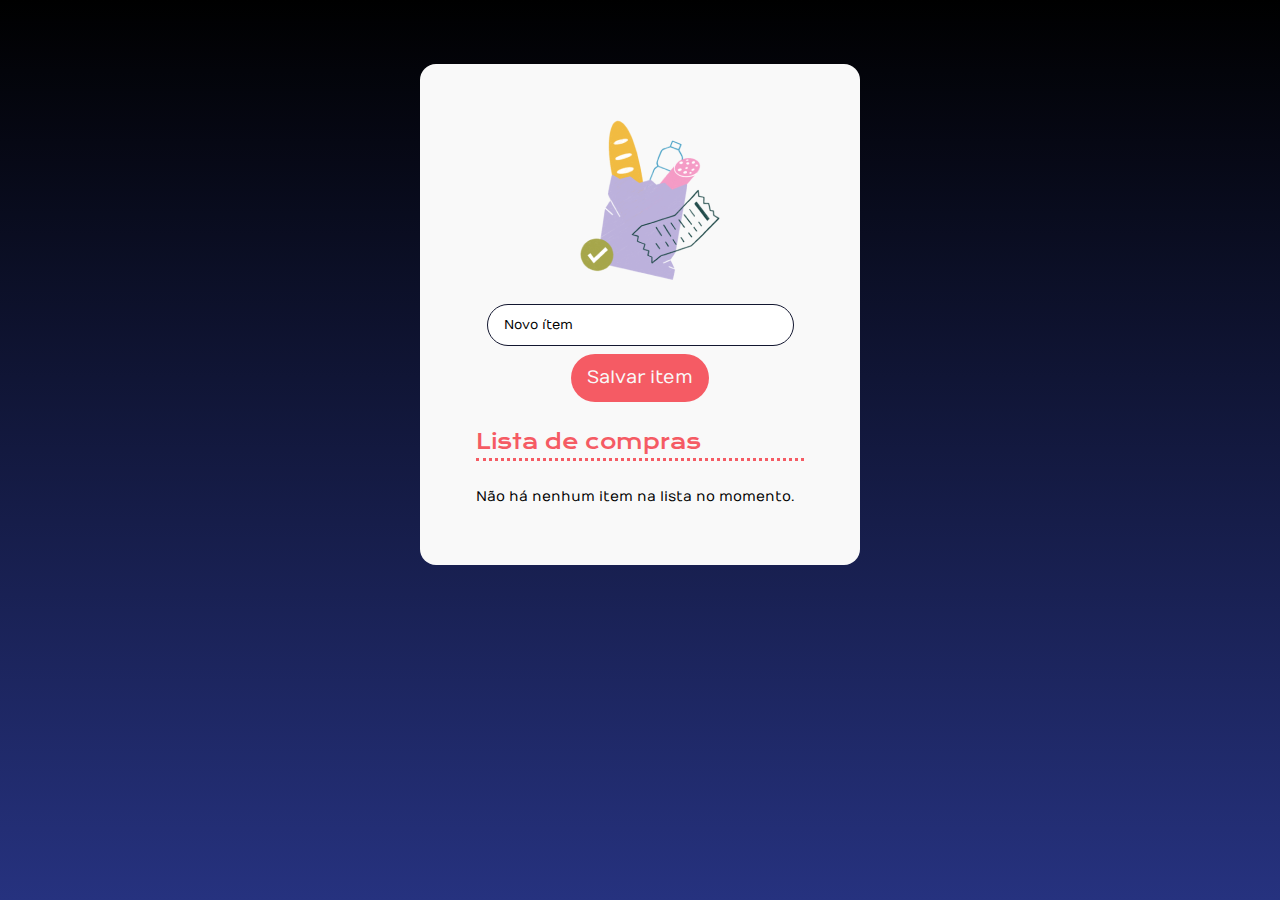
<file: ALURA/01 - construindo páginas dinâmicas/index.html>
<!DOCTYPE html>
<html lang="pt-br">
  <head>
    <meta charset="UTF-8" />
    <meta name="viewport" content="width=device-width, initial-scale=1.0" />
    <title>Lista de Compras</title>
    <link rel="preconnect" href="https://fonts.googleapis.com" />
    <link rel="preconnect" href="https://fonts.gstatic.com" crossorigin />
    <link
      href="https://fonts.googleapis.com/css2?family=Krona+One&family=Montserrat&family=Numans&display=swap"
      rel="stylesheet"
    />
    <link rel="stylesheet" href="./styles.css" />
  </head>

  <body>
    <main>
      <img src="./img/bag.png" alt="sacola de compras" />
      <form>
        <input
          class="input-item"
          id="input-item"
          type="text"
          placeholder="Digite o item que deseja adicionar"
          value="Novo ítem"
        />
        <button class="button-item" id="adicionar-item" type="button">Salvar item</button>
      </form>

      <div class="container-lista">
        <h2>Lista de compras</h2>
        <hr />

        <ul id="lista-de-compras">
          <!-- <li>
            <div class="lista-item-container">
              <input type="checkbox" id="checkbox-1" />
              <p class="titulo-item">Ração de gato</p>
            </div>
            <p class="texto-data">Segunda-feira (31/10/2022) às 08:30</p>
          </li> -->
        </ul>
        <p class="mensagem-lista-vazia">Não há nenhum item na lista no momento.</p>
      </div>
    </main>
    <script src="index.js" type="module"></script>
  </body>
</html>
</file>
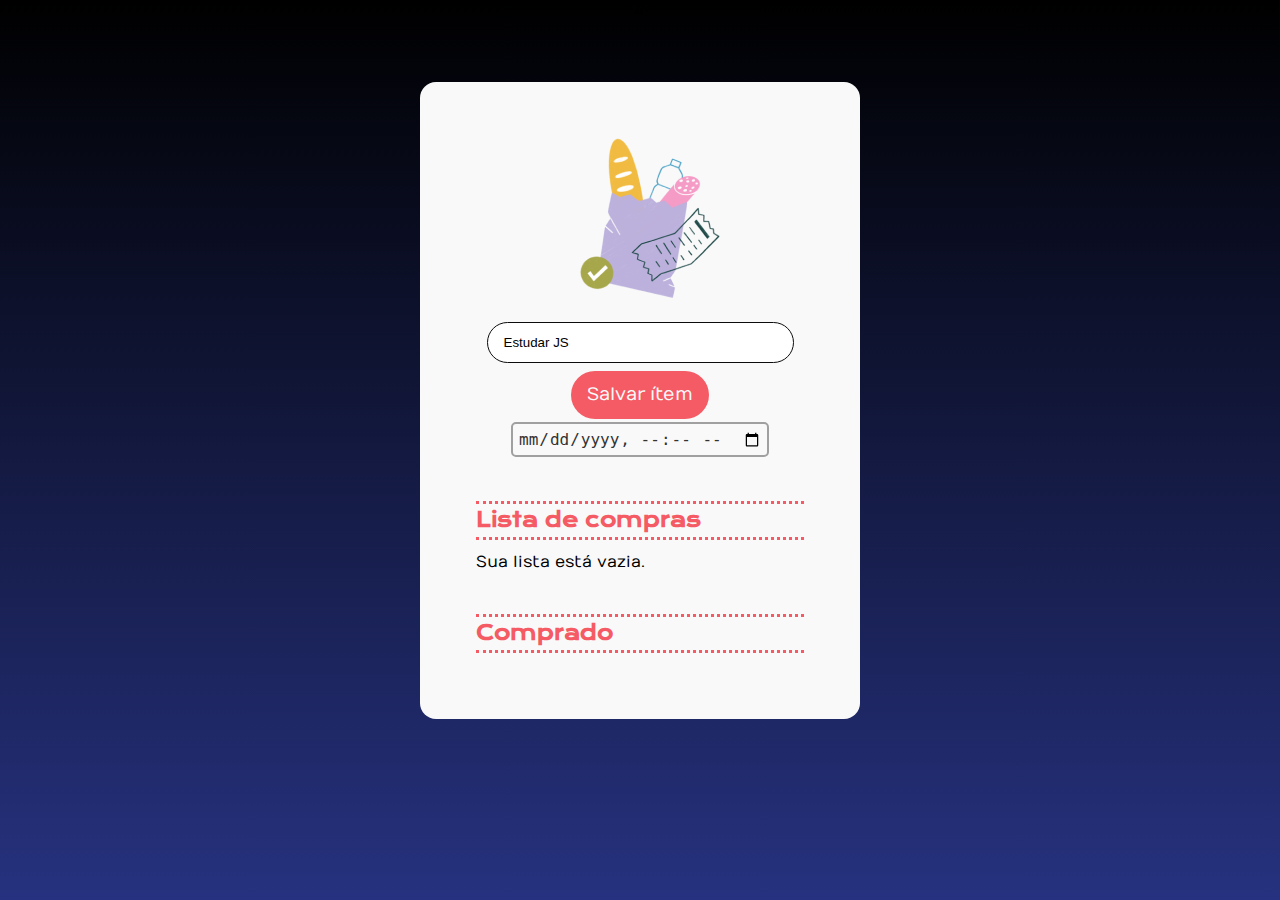
<file: ALURA/01 - construindo páginas dinâmicas/_old/index.html>
<!DOCTYPE html>
<html lang="pt-br">

<head>
    <meta charset="UTF-8">
    <meta name="viewport" content="width=device-width, initial-scale=1.0">
    <title>Lista de Compras</title>
    <link rel="preconnect" href="https://fonts.googleapis.com">
    <link rel="preconnect" href="https://fonts.gstatic.com" crossorigin>
    <link href="https://fonts.googleapis.com/css2?family=Krona+One&family=Montserrat&family=Numans&display=swap"
        rel="stylesheet">
    //<link rel="stylesheet" href="./styles.css" />
</head>

<body>
    <main>
        <img src="./img/bag.png" alt="Sacola de compras">
        <form action="">
            <input class="input-item" id="input-item" type="text" placeholder=" Digite o íntem desejado" value="Estudar JS"> 
            <button class="adicionar-botao" id="adicionar-item">Salvar ítem</button>
            <input class="input-date" type="datetime-local">
        </form>
        <div class="container-lista">
            <hr class="linha-de-cima">
        <h2>Lista de compras</h2>
        <hr class="linha-de-baixo">
        

        <ul id="lista-de-comprar">

            <p id="mensagem-lista-vazia" style="display: block;">Sua lista está vazia.</p>
            
        </ul>
    
        <hr class="linha-de-cima">
        <h2>Comprado</h2>
        <hr class="linha-de-baixo">

        <ul id="lista-comprados">

        </ul>
    </div>
    </main>

    <script src="script.js" type="module"></script>

</body>

</html>
</file>
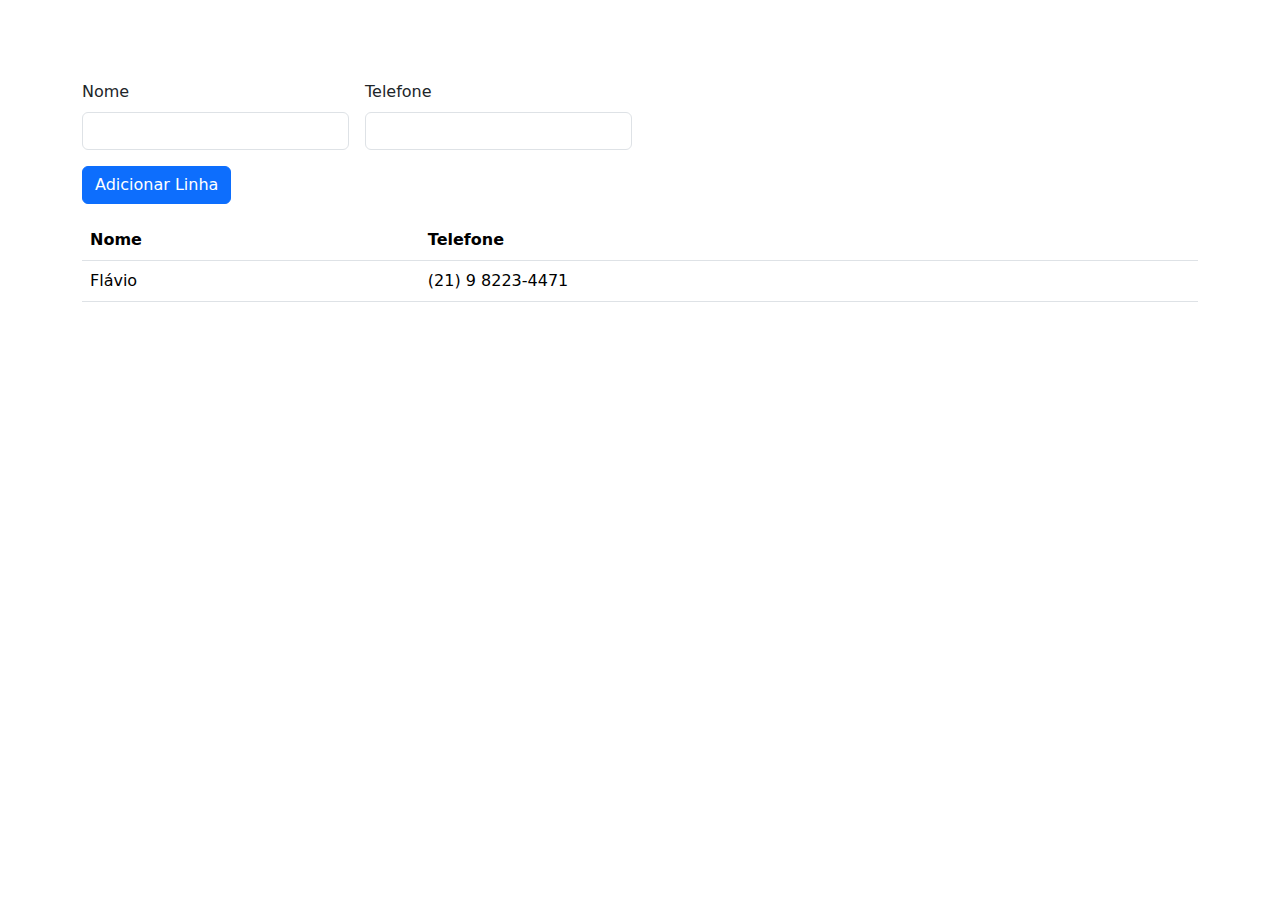
<file: ALURA/analizando/00 - Praticando/index.html>
<!DOCTYPE html>
<html lang="pt-br">

<head>
    <meta charset="UTF-8">
    <meta name="viewport" content="width=device-width, initial-scale=1.0">
    <title>Adicionar Elementos à Tabela</title>

    <link href="https://cdn.jsdelivr.net/npm/bootstrap@5.3.3/dist/css/bootstrap.min.css" rel="stylesheet"
        integrity="sha384-QWTKZyjpPEjISv5WaRU9OFeRpok6YctnYmDr5pNlyT2bRjXh0JMhjY6hW+ALEwIH" crossorigin="anonymous">
    <!-- Fim Bootstrap -->
    <link rel="stylesheet" href="style.css">
</head>

<body>
    <main class="container">

        <form class="row g-3">
            <div class="col-md-3">
                <label for="inputEmail4" class="form-label">Nome</label>
                <input type="email" class="form-control" id="nome-pessoa">
            </div>

            <div class="col-md-3">
                <label for="inputEmail4" class="form-label">Telefone</label>
                <input type="email" class="form-control" id="telefone-pessoa">
            </div>
        </form>

        <button class="btn btn-primary" onclick="adicionarLinha()">Adicionar Linha</button>

        <table id="tabelaLista" class="table">
            <thead>
                <tr>
                    <th>Nome</th>
                    <th>Telefone</th>
                </tr>
            </thead>
            <tbody>
                <tr>
                    <td>Flávio</td>
                    <td>(21) 9 8223-4471</td>
                </tr>
            </tbody>
        </table>
    </main>

    <script src="app.js"></script>

</body>

</html>
</file>
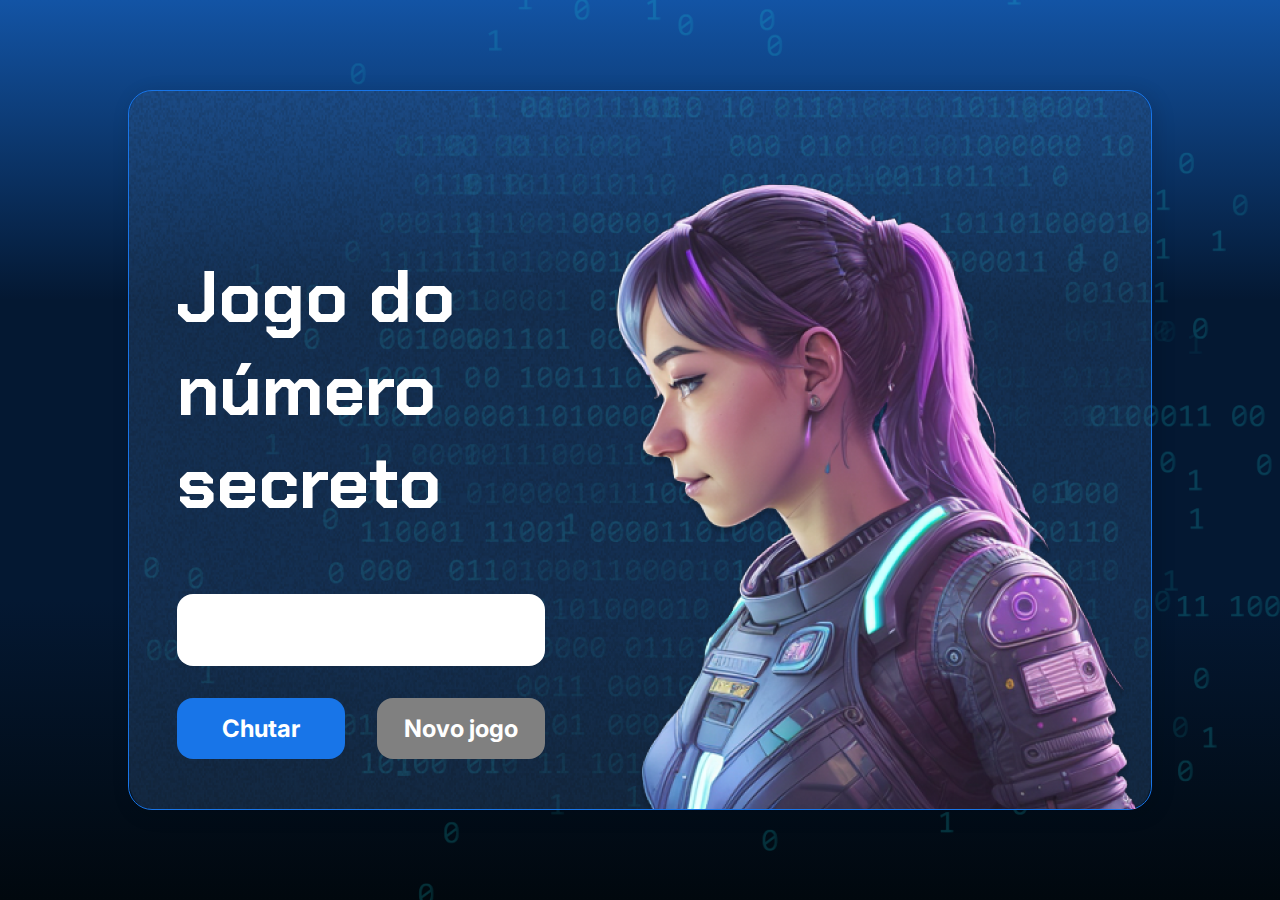
<file: ALURA/analizando/01 - Jogo do número secreto/index.html>
<!DOCTYPE html>
<html lang="pt-br">

<head>
    <meta charset="UTF-8">
    <meta name="viewport" content="width=device-width, initial-scale=1.0">
    <script src="https://code.responsivevoice.org/responsivevoice.js"></script>
    <link rel="preconnect" href="https://fonts.googleapis.com">
    <link rel="preconnect" href="https://fonts.gstatic.com" crossorigin>
    <link href="https://fonts.googleapis.com/css2?family=Chakra+Petch:wght@700&family=Inter:wght@400;700&display=swap"
        rel="stylesheet">
    <link rel="stylesheet" href="style.css">
    <title>JS Game</title>
</head>

<body>

    <div class="container">
        <div class="container__conteudo">
            <div class="container__informacoes">
                <div class="container__texto">
                    <h1></h1>
                    <p class="texto__paragrafo"></p>
                </div>
                <input type="number" min="1" max="10" class="container__input">
                <div class="chute container__botoes">
                    <button onclick="verificarChute()" class="container__botao">Chutar</button>
                    <button onclick="reiniciarJogo()" id="reiniciar" class="container__botao" disabled>Novo jogo</button>
                </div>
            </div>
            <img src="./img/ia.png" alt="Uma pessoa olhando para a esquerda" class="container__imagem-pessoa" />
        </div>
    </div>




    <script src="app.js" defer></script>
</body>

</html>
</file>
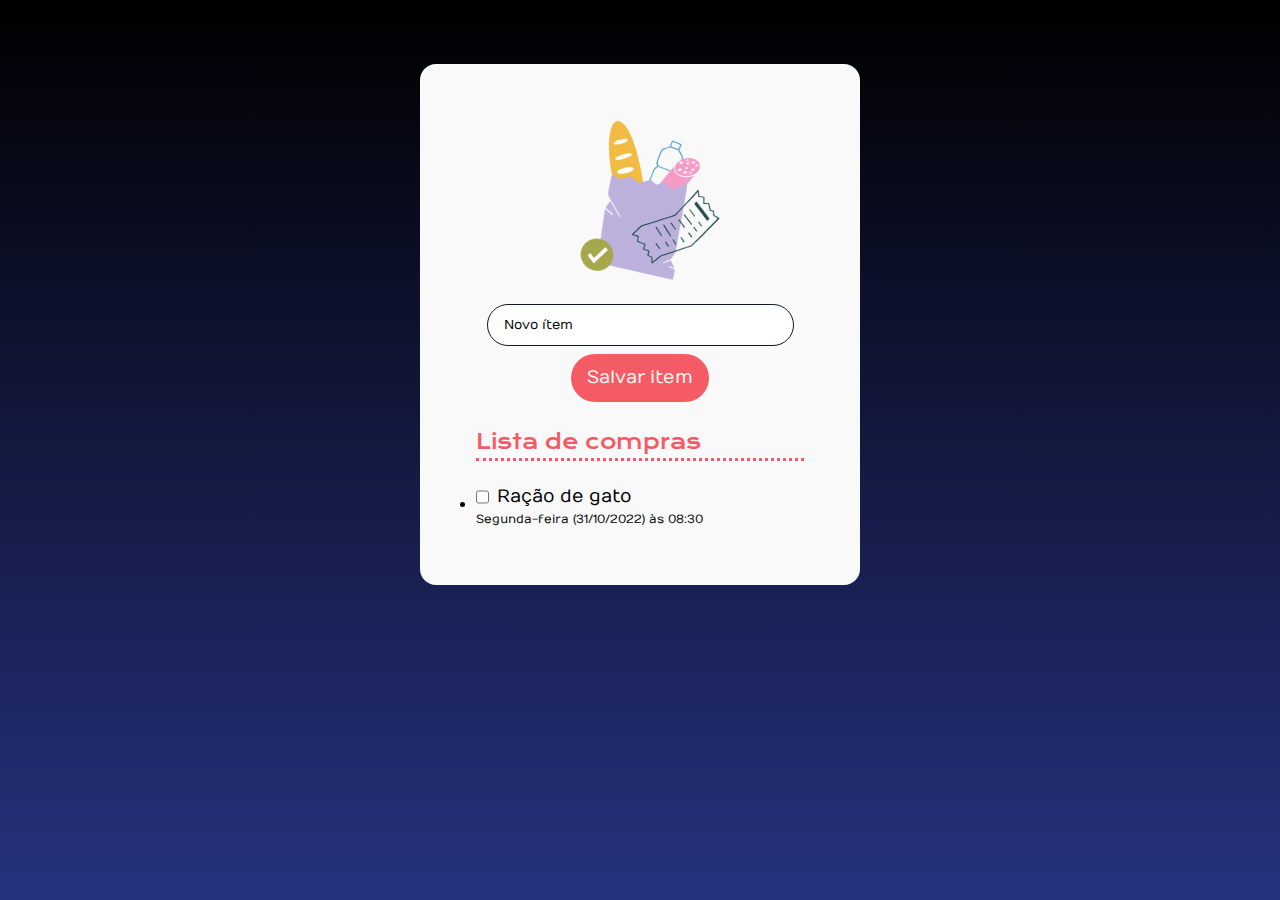
<file: ALURA/analizando/04 - construindo páginas dinâmicas/index.html>
<!DOCTYPE html>
<html lang="pt-br">
  <head>
    <meta charset="UTF-8" />
    <meta name="viewport" content="width=device-width, initial-scale=1.0" />
    <title>Lista de Compras</title>
    <link rel="preconnect" href="https://fonts.googleapis.com" />
    <link rel="preconnect" href="https://fonts.gstatic.com" crossorigin />
    <link
      href="https://fonts.googleapis.com/css2?family=Krona+One&family=Montserrat&family=Numans&display=swap"
      rel="stylesheet"
    />
    <link rel="stylesheet" href="./styles.css" />
  </head>

  <body>
    <main>
      <img src="./img/bag.png" alt="sacola de compras" />
      <form>
        <input
          class="input-item"
          id="input-item"
          type="text"
          placeholder="Digite o item que deseja adicionar"
          value="Novo ítem"
        />
        <button class="button-item" id="adicionar-item" type="button">Salvar item</button>
      </form>

      <div class="container-lista">
        <h2>Lista de compras</h2>
        <hr />

        <ul id="lista-de-compras">
          <li>
            <div class="lista-item-container">
              <input type="checkbox" id="checkbox-1" />
              <p>Ração de gato</p>
            </div>
            <p class="texto-data">Segunda-feira (31/10/2022) às 08:30</p>
          </li>
        </ul>
      </div>
    </main>
    <script src="index.js"></script>
  </body>
</html>
</file>
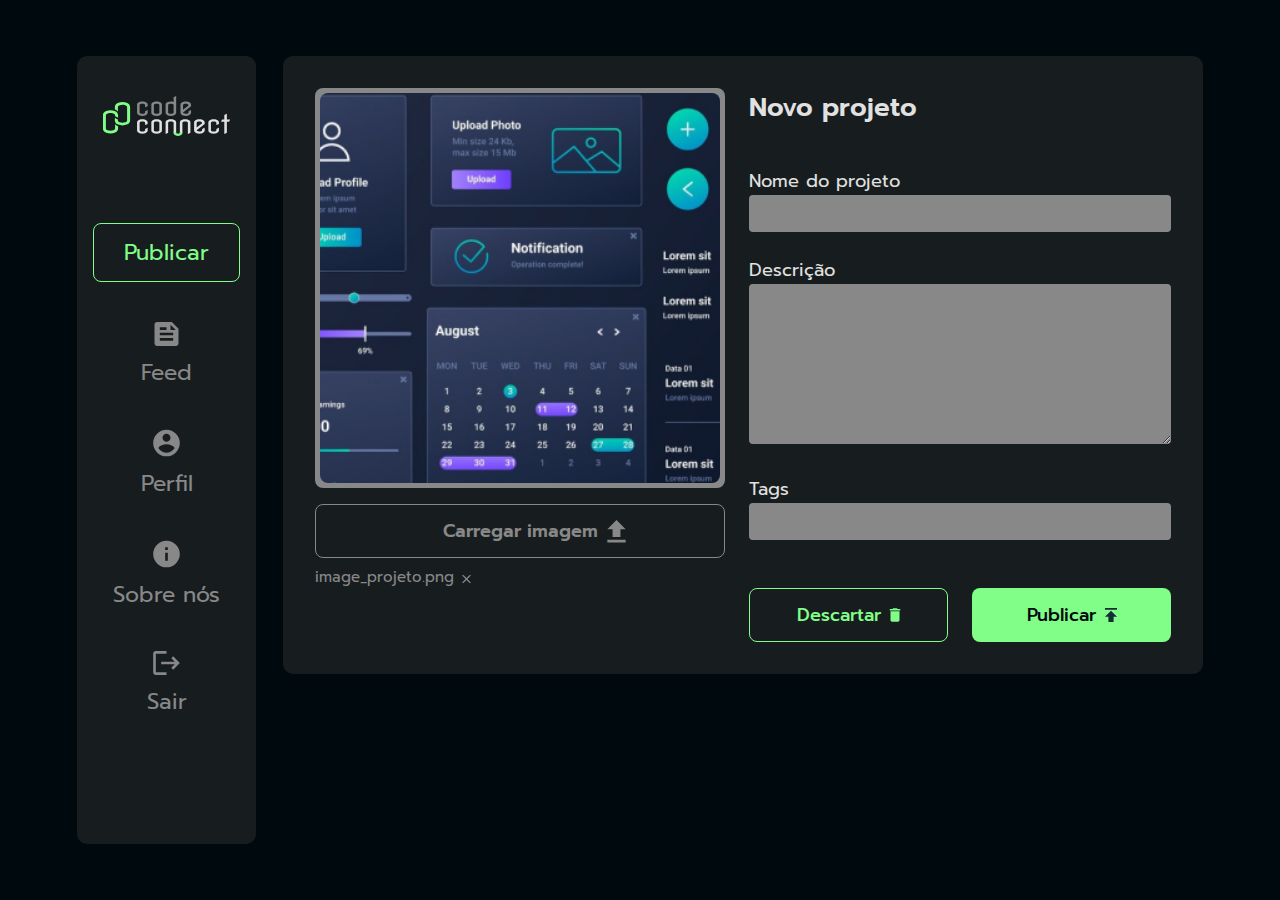
<file: ALURA/analizando/05 - entendendo promises e asyncawait/index.html>
<!DOCTYPE html>
<html lang="pt-br">

<head>
    <meta charset="UTF-8">
    <meta name="viewport" content="width=device-width, initial-scale=1.0">
    <link rel="preconnect" href="https://fonts.googleapis.com">
    <link rel="preconnect" href="https://fonts.gstatic.com" crossorigin>
    <link
        href="https://fonts.googleapis.com/css2?family=Prompt:ital,wght@0,100;0,200;0,300;0,400;0,500;0,600;0,700;0,800;0,900;1,100;1,200;1,300;1,400;1,500;1,600;1,700;1,800;1,900&display=swap"
        rel="stylesheet">
    <link rel="stylesheet" href="styles.css">
    <title>CodeConnect</title>
</head>

<body>
    <aside>
        <img src="./img/Logo.svg" alt="logo do codeconnect">
        <nav>
            <ul class="lista-links">
                <li>
                    <a href="#" class="link-destaque">Publicar</a>
                </li>
                <li>
                    <a href="#">
                        <img src="./img/feed.svg">
                        Feed
                    </a>
                </li>
                <li>
                    <a href="#">
                        <img src="./img/account_circle.svg">
                        Perfil
                    </a>
                </li>
                <li>
                    <a href="#">
                        <img src="./img/info.svg">
                        Sobre nós
                    </a>
                </li>
                <li>
                    <a href="#">
                        <img src="./img/logout.svg">
                        Sair
                    </a>
                </li>
            </ul>
        </nav>
        
    </aside>

    <main>
        <div class="container-upload-imagem">
            <div class="container-imagem">
                <img src="./img/imagem1.png" alt="" class="main-imagem">
            </div>
            <button id="upload-btn">Carregar imagem</button>
            <input type="file" id="image-upload" accept="image/" style="display: none" />
            <div class="container-imagem-nome">
                <p>image_projeto.png</p>
                <img src="./img/close.svg">
            </div>
            
    </div>

        <div class="container-descricao">
            <h2>Novo projeto</h2>
            <form>
                <div>
                    <label for="nome">Nome do projeto</label>
                    <input type="text" id="nome" name="nome" />
                </div>
                <div>
                    <label for="descricao">Descrição</label>
                    <textarea id="descricao" name="descricao"></textarea>
                </div>
                <div>
                    <label for="categoria">Tags</label>
                    <input type="text" name="categoria" id="input-tags"/>
                </div>
                <ul class="lista-tags" id="lista-tags">
                    <!-- <li>
                        <p>Front-end</p>
                        <img src="./img/close-black.svg">
                    </li> -->
                </ul>
                <div class="container-botoes">
                    <button class="botao-descartar">Descartar</button>
                    <button class="botao-publicar">Publicar</button>
                </div>
            </form>
        </div>
    </main>



    <script src="scripts.js"></script>
</body>

</html>
</file>
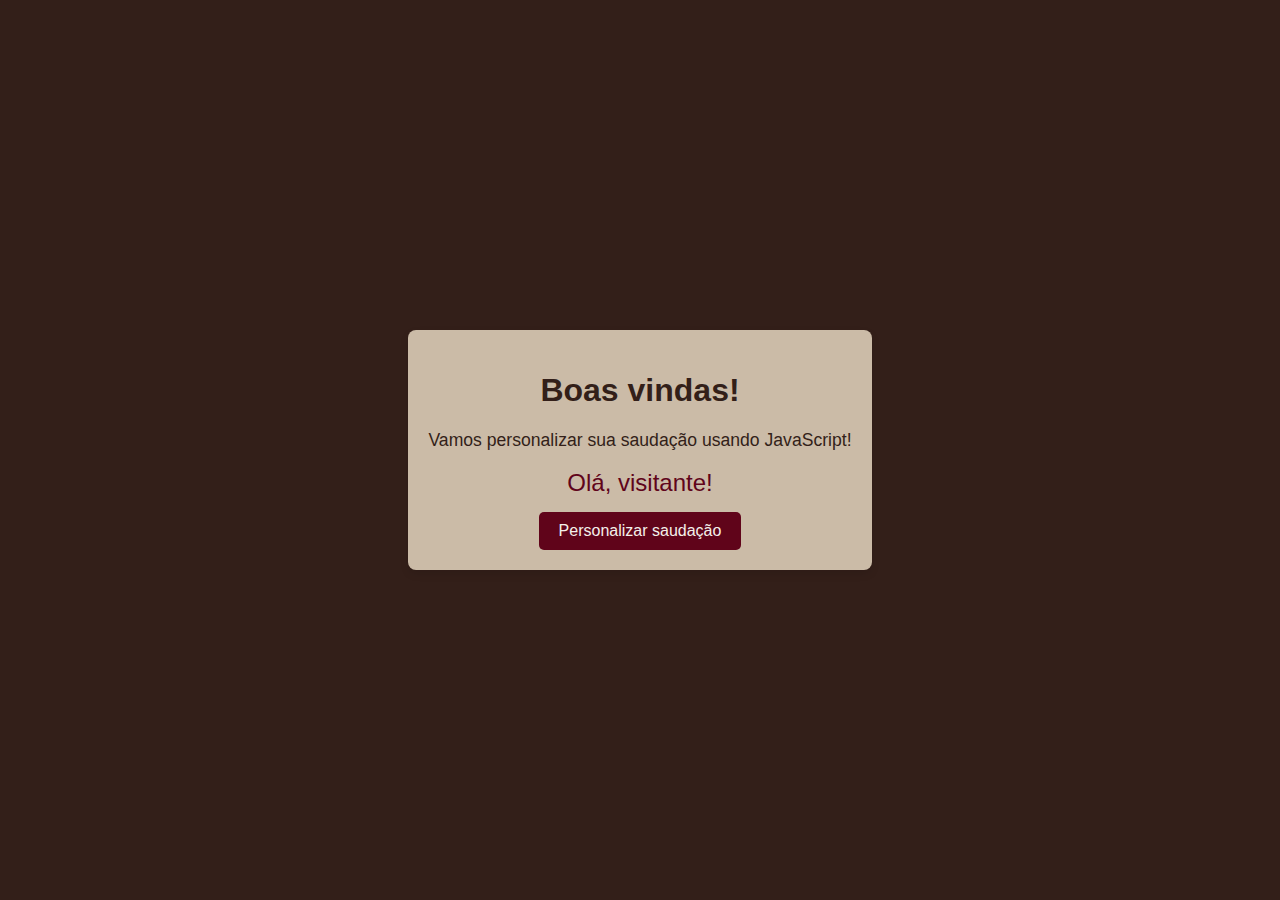
<file: RAFAELLA BALLERINI/CURSO DE JAVASCRIPT DO ZERO/AULA_001/index.html>
<!DOCTYPE html>
<html lang="pt-BR">
<head>
  <meta charset="UTF-8">
  <meta name="viewport" content="width=device-width, initial-scale=1.0">
  <title>Página inicial</title>
  <link rel="stylesheet" href="style.css">
</head>
<body>
  <div class="container">
    <h1>Boas vindas!</h1>
    <p>Vamos personalizar sua saudação usando JavaScript!</p>
    <div class="saudacao" id="mensagemSaudacao">Olá, visitante!</div>
    <button onClick="mudarNome()">Personalizar saudação</button>
  </div>

  <script>
    function mudarNome() {
      let nome = "Flávio";
      document.getElementById("mensagemSaudacao").textContent = "Ola " + nome + "!"; 
    }
  </script>

</body>
</html>
</file>
<file: ALURA/01 - construindo páginas dinâmicas/styles.css>
* {
    box-sizing: border-box;
    margin: 0;
    padding: 0;
}

:root {
    --cor-primaria: #F55B64;
    --cor-secundaria: #C2373F;
    --neutro: #F9F9F9;
    --preto: #131730;
    --fonte-titulo: "Krona One", sans-serif;
    --fonte-texto: 'Numans', sans-serif;
    --degrade-azul: linear-gradient(180deg, #000000 0%, #26327F 100%);
    
}

body {
    background: var(--degrade-azul);
    background-repeat: no-repeat;
    height: 100vh;

    display: flex;
    flex-direction: column;
    align-items: center;
}

main {
    background-color: var(--neutro);
    margin-top: 64px;

    display: flex;
    flex-direction: column;
    gap: 24px;

    width: 440px;
    padding: 56px;

    align-items: center;
    border-radius: 16px;
}

h2 {
    font-family: var(--fonte-titulo);
    color: var(--cor-primaria);
    font-size: 20px;
    font-weight: 400;
    line-height: 32px;
}

hr {
    border: none;
    border-bottom: 3px dotted var(--cor-primaria);
    margin-bottom: 24px;
}

p {
    font-family: var(--fonte-texto);
    font-size: 14px;
    font-weight: 400;
    line-height: 24px;
    text-align: left;
}

.titulo-item {
    font-weight: 600;
}

.input-item {
    display: block;
    padding: 12px 16px;
    border-radius: 24px;
    border: 1px solid var(--preto);
    width: 307px;

    font-family: var(--fonte-texto);
}

.item-checado {
    text-decoration: line-through;
    font-weight: 600;
    color: #919191;
}

.input-item::placeholder {
    font-family: "Montserrat", sans-serif;
    font-size: 16px;
    line-height: 19px;
}

.button-item {
    padding: 12px 16px;
    border-radius: 24px;
    background-color: var(--cor-primaria);
    color: var(--neutro);
    font-family: var(--fonte-texto);
    font-size: 18px;
    font-weight: 400;
    line-height: 24px;
    border: none;
}

form {
    display: flex;
    flex-direction: column;
    align-items: center;
    gap: 8px;
}

.lista-item-container {
    display: flex;
    gap: 8px;
}
x
ul {
    list-style-type: none;
}

li {
    margin-top: 20px;
}

.input-checkbox {
    display: none;
}

.checkbox-customizado {
    width: 20px;
    height: 20px;
    background-color: var(--neutro);
    border: 1px solid var(--preto);
    cursor: pointer;
    border-radius: 4px;
}

.checked {
    background-color: var(--preto);
    position: relative;
}

.checkbox-customizado.checked::after {
    content: "";
    position: absolute;
    left: 30%;
    top: -10%;
    width: 5px;
    height: 14px;

    border-top: 2px solid var(--neutro);
    border-left: 2px solid var(--neutro);

    transform: rotate(-140deg);
}

.texto-data {
    font-size: 12px;
    line-height: 20px;
    margin-top: -3px;
}

.item-lista-button {
    border: none;
    background-color: transparent;
}

.container-lista {
    width: 100%;
}
</file>
<file: ALURA/01 - construindo páginas dinâmicas/_old/styles.css>
* {
    box-sizing: border-box;
    margin: 0;
    padding: 0;
}

:root {
    --cor-primaria: #F55B64;
    --cor-secundaria: #C2373F;
    --neutro: #F9F9F9;
    --preto: #0c0c0c;
    --cinza: #a0a0a0;
    --fonte-titulo: "Krona One", sans-serif;
    --fonte-texto: 'Numans', sans-serif;
    --degrade-azul: linear-gradient(180deg, #000000 0%, #26327F 100%);
}

body {
    background: var(--degrade-azul);
    background-repeat: no-repeat;
    height: 100vh;

    display: flex;
    flex-direction: column;
    align-items: center;
}

main {
    background-color: var(--neutro);
    margin-top: 64px;

    display: flex;
    flex-direction: column;
    gap: 24px;

    width: 440px;
    align-items: center;
    padding: 56px;
    border-radius: 16px;
}

h2 {
    font-family: var(--fonte-titulo);
    color: var(--cor-primaria);
    font-size: 20px;
    line-height: 33px;
    text-align: left;
}

hr {
    border: none;
    
    border-bottom: 3px dotted var(--cor-primaria);
    width: 100%;
}

.linha-de-cima {
    margin-top: 40px;
}

.linha-de-baixo {
    margin-bottom: 10px;
}

li {
    margin-bottom: 15px;
    border-bottom: solid 1px var(--cinza);

}

.input-date {
    padding: 5px;
    margin-top: 15px;
    margin-bottom: -20px;
    border: 2px solid var(--cinza);
    border-radius: 5px;
    font-size: 16px;
    color: #333;
    background-color: var(--neutro);
}

.input-date:focus {
    border-color: #FF5722;
    outline: none;
    box-shadow: 0 0 5px rgba(255, 87, 34, 0.5);
}

.input-date:hover  {
    border-color: var(--cor-secundaria);
}

p{
    font-family: var(--fonte-texto);
    font-size: 16px;
    font-weight: 400;
    line-height: 24px;
    text-align: left;
}

#input-item {
    padding: 12px 16px;;
    display: block;
    border-radius: 24px;
    border: 1px solid var(--preto);
    width: 307px;
}

#input-item::placeholder {
    font-family: "Monteserrat", sans-serif;
    font-size: 16px;
    line-height: 19px;
}

#adicionar-item {
    margin-bottom: -20px;
    padding: 12px 16px;
    border-radius: 24px;
    background-color: var(--cor-primaria);
    color: var(--neutro);
    font-family: var(--fonte-texto);
    font-size: 18px;
    line-height: 24px;
    border: none;
}

form {
    display: flex;
    flex-direction: column;
    align-items: center;
    gap: 8px;
}

.item-lista-container {
    display: flex;
    align-items: center;
    justify-content: space-between;
}

.liscontainer-nome-compra {
    display: flex;
    margin-bottom: -5px;
}

ul {
    list-style-type: none;
    width: 100%;
}

.item-lista-texto {
    font-size: 12px;
    line-height: 20px;
}

.checkbox-input {
    display: none;
}

.checkbox-customizado {
    width: 20px;
    height: 20px;
    background-color: var(--neutro);
    border: 1px solid var(--preto);
    border-radius: 4px;
    margin-right: 8px;
    cursor: pointer;
}

.checked {
    background-color: var(--preto);
    position: relative;
}

.checked::after {
    content: "";
    position: absolute;
    left: 30%;
    top: -10px;
    width: 5px;
    height: 14px;

    margin-top: 8px;
    border-top: 2px solid var(--neutro);
    border-left: 2px solid var(--neutro);
    transform: rotate(-140deg);
}

.botao-acao {
    padding: 5px;
    background-color: transparent;
    border: none;
}

.container-lista {
    width: 100%;
}

.item-comprado {
    text-decoration: line-through;
    font-family: var(--fonte-texto);
    font-style: italic;
    font-size: 14px;
    color: var(--cinza);
}

.item-nao-comprado {

}
</file>
<file: ALURA/analizando/00 - Praticando/style.css>
main {
    padding: 5rem;
}

.btn-primary {
    margin: 1rem 0;
}
</file>
<file: ALURA/analizando/01 - Jogo do número secreto/style.css>
* {
    box-sizing: border-box;
    margin: 0;
    padding: 0;
    color: white;
}

body {
    background: linear-gradient(#1354A5 0%, #041832 33.33%, #041832 66.67%, #01080E 100%);
    height: 100vh;
    display: flex;
    align-items: center;
    justify-content: center;
}


body::before {
    background-image: url("img/code.png");
    background-repeat: no-repeat;
    background-position: right;
    content: "";
    display: block;
    position: absolute;
    width: 100%;
    height: 100%;
    opacity: 0.4;
}

.container {
    width: 80%;
    height: 80%;
    display: flex;
    align-items: center;
    justify-content: space-between;
    border-radius: 24px;
    border: 1px solid #1875E8;
    box-shadow: 4px 4px 20px 0px rgba(1, 8, 14, 0.15);
    background-image: url("img/Ruido.png");
    background-size: 100% 100%;
    position: relative;
}


.container__conteudo {
    display: flex;
    align-items: center;
    position: absolute;
    bottom: 0;
}

.container__informacoes {
    flex: 1;
    padding: 3rem;
}

.container__botao {
    border-radius: 16px;
    background: #1875E8;
    padding: 16px 24px;
    width: 100%;
    font-size: 24px;
    font-weight: 700;
    border: none;
    margin-top: 2rem;
}

.container__texto {
    margin: 16px 0 16px 0;
}

.container__texto-azul {
    color: #1875E8;
}

.container__input {
    width: 100%;
    height: 72px;
    border-radius: 16px;
    background-color: #FFF;
    border: none;
    color: #1875E8;
    padding: 2rem;
    font-size: 24px;
    font-weight: 700;
    font-family: 'Inter', sans-serif;
}

.container__botoes {
    display: flex;
    gap: 2em;
}

h1 {
    font-family: 'Chakra Petch', sans-serif;
    font-size: 72px;
    padding-bottom: 3rem;
}

p,
button {
    font-family: 'Inter', sans-serif;
}

.texto__paragrafo {
    font-size: 32px;
    font-weight: 400;
}

button:disabled {
    background-color: gray;
}

@media screen and (max-width: 1250px) {

    h1 {
        font-size: 50px;
    }

    .container__botao {
        font-size: 16px;
    }


    .texto__paragrafo {
        font-size: 24px;
    }

    .container__imagem-pessoa {
        display: none;
    }

    .container__conteudo {
        display: block;
        position: inherit;
    }

    .container__informacoes {
        padding: 1rem
    }
}
</file>
<file: ALURA/analizando/04 - construindo páginas dinâmicas/styles.css>
* {
    box-sizing: border-box;
    margin: 0;
    padding: 0;
}

:root {
    --cor-primaria: #F55B64;
    --cor-secundaria: #C2373F;
    --neutro: #F9F9F9;
    --preto: #131730;
    --fonte-titulo: "Krona One", sans-serif;
    --fonte-texto: 'Numans', sans-serif;
    --degrade-azul: linear-gradient(180deg, #000000 0%, #26327F 100%);
}

body {
    background: var(--degrade-azul);
    background-repeat: no-repeat;
    height: 100vh;

    display: flex;
    flex-direction: column;
    align-items: center;
}

main {
    background-color: var(--neutro);
    margin-top: 64px;

    display: flex;
    flex-direction: column;
    gap: 24px;

    width: 440px;
    padding: 56px;

    align-items: center;
    border-radius: 16px;
}

h2 {
    font-family: var(--fonte-titulo);
    color: var(--cor-primaria);
    font-size: 20px;
    font-weight: 400;
    line-height: 32px;
}

hr {
    border: none;
    border-bottom: 3px dotted var(--cor-primaria);
    margin-bottom: 24px;
}

p {
    font-family: var(--fonte-texto);
    font-size: 18px;
    font-weight: 400;
    line-height: 24px;
    text-align: left;
}

.input-item {
    display: block;
    padding: 12px 16px;
    border-radius: 24px;
    border: 1px solid var(--preto);
    width: 307px;

    font-family: var(--fonte-texto);
}

.input-item::placeholder {
    font-family: "Montserrat", sans-serif;
    font-size: 16px;
    line-height: 19px;
}

.button-item {
    padding: 12px 16px;
    border-radius: 24px;
    background-color: var(--cor-primaria);
    color: var(--neutro);
    font-family: var(--fonte-texto);
    font-size: 18px;
    font-weight: 400;
    line-height: 24px;
    border: none;
}

form {
    display: flex;
    flex-direction: column;
    align-items: center;
    gap: 8px;
}

.lista-item-container {
    display: flex;
    gap: 8px;
}
x
ul {
    list-style-type: none;
}

.input-checkbox {
    display: none;
}

.checkbox-customizado {
    width: 20px;
    height: 20px;
    background-color: var(--neutro);
    border: 1px solid var(--preto);
    cursor: pointer;
    border-radius: 4px;
}

.checked {
    background-color: var(--preto);
    position: relative;
}

.checkbox-customizado.checked::after {
    content: "";
    position: absolute;
    left: 30%;
    top: -10%;
    width: 5px;
    height: 14px;

    border-top: 2px solid var(--neutro);
    border-left: 2px solid var(--neutro);

    transform: rotate(-140deg);
}

.texto-data {
    font-size: 12px;
    line-height: 20px;
}

.item-lista-button {
    border: none;
    background-color: transparent;
}

.container-lista {
    width: 100%;
}
</file>
<file: ALURA/analizando/05 - entendendo promises e asyncawait/styles.css>
:root {
    --background-color: #00090E;
    --text-color: #E1E1E1;
    --primary-color: #81FE88;
    --secondary-color: #888888;
    --tag-color: #171D1F;
    --font-family: "Prompt", sans-serif;
    --itens-background: #171D1F;
}

* {
    box-sizing: border-box;
    margin: 0;
    padding: 0;
}

body {
    background-color: var(--background-color);
    color: var(--text-color);
    font-family: var(--font-family);

    display: flex;
    justify-content: center;
    align-items: start;
    padding: 56px 0;
    height: 100vh; 

    gap: 27px;
}

aside {
    background-color: var(--itens-background);
    border-radius: 10px;
    height: 100%;
    padding: 40px 16px;
    text-align: center;
}

.lista-links {
    display: flex;
    flex-direction: column;
    gap: 40px;
    margin-top: 80px;
    list-style-type: none;
    /* align-items: center; */
}

.lista-links li a {
    display: flex;
    flex-direction: column;
    gap: 10px;
    text-decoration: none;
    color: var(--secondary-color);
    font-size: 22px;
    align-items: center;
}

.lista-links li:first-of-type a {
    color: var(--primary-color);
}

.link-destaque {
    border: 1px solid var(--primary-color);
    padding: 12px 30px;
    border-radius: 8px;
}

main {
    background-color: var(--itens-background);
    border-radius: 10px;
    padding: 32px;
    display: flex;
    gap: 24px;
}

h2 {
    font-size: 26px;
    margin-bottom: 40px;
    font-weight: 600;
}

form {
    display: flex;
    flex-direction: column;
    gap: 24px;
}

form div label {
    font-size: 18px;
    font-weight: 400;
    display: flex;
    
    /* margin-bottom: 8px; */
}

form div input,
textarea {
    width: 100%;
    padding: 8px 16px;
    background-color: var(--secondary-color);
    border: none;
    border-radius: 4px;
    font-family: var(--font-family);

    /* line-height: 20.5px; */
}

form div input {
    /* height: 39px; */
}

textarea {
    height: 160px;
}

.lista-tags li {
    display: flex;
    background-color: var(--secondary-color);
    color: var(--background-color);
    padding: 4px 8px;
    border-radius: 4px;
    gap: 10px;
}


.lista-tags {
    display: flex;
}

.container-botoes {
    display: flex;
    gap: 24px;
    justify-content: space-between;
}

.container-botoes button {
     width: 50%;
    padding: 12px 32px 12px 12px;
    text-align: center;
    border-radius: 8px;
    font-family: var(--font-family);
    font-size: 18px;
    font-weight: 500;
}

.botao-descartar {
    background-color: var(--itens-background);
    color: var(--primary-color);
    border: 1px solid var(--primary-color);
    
    position: relative;
}

.botao-descartar::after {
    content: "";
    background-image: url("./img/trash.svg");
    background-size: contain;
    background-repeat: no-repeat;
    width: 15px;
    height: 15px;
    display: inline-block;
    position: absolute;
    top: 50%;
    transform: translateY(-50%);
    margin-left: 8px;
}

.botao-publicar {
    background-color: var(--primary-color);
    color: var(--background-color);
    border: none;
    position: relative;
} 

.botao-publicar::after {
    content: "";
    background-image: url("./img/arrow_forward2.svg");
    background-size: contain;
    background-repeat: no-repeat;
    width: 15px;
    height: 15px;
    display: inline-block;
    position: absolute;
    top: 50%;
    transform: translateY(-50%);
    margin-left: 8px;
}

.container-descricao {
    width: 422px;
}

.main-imagem {
    border-radius: 8px;
    height: 100%;
    object-fit: cover;
    width: 400px;
}

.container-imagem {
    height: 400px;
    padding: 5px 5px;
    background-color: var(--secondary-color);
    border-radius: 8px;
}

.container-upload-imagem button {
    margin: 16px 0 8px 0;
    background-color: var(--itens-background);
    border: 1px solid var(--secondary-color);
    border-radius: 8px;
    color: var(--secondary-color);
    width: 100%;
    
    padding: 12px;
    font-family: var(--font-family);
    font-weight: 600;
    font-size: 18px;
    position: relative;

    /*text-align: center;*/
}

.container-upload-imagem button::after {
    content: "";
    background-image: url("./img/upload.svg");
    background-size: contain;
    background-repeat: no-repeat;
    width: 25px;
    height: 25px;
    position: absolute;
    margin-left: 8px;
    top: 50%;
    transform: translateY(-50%);

    /* display: inline-block;  */
}

.container-imagem-nome {
    display: flex;
    gap: 8px;
    color: var(--secondary-color);
    font-size: 15px;
}

.container-imagem-nome img {
    margin-top: 4px;
}

.lista-tags li {
    margin: 2px;
}
</file>
<file: RAFAELLA BALLERINI/CURSO DE JAVASCRIPT DO ZERO/AULA_001/style.css>
body {
    font-family: Arial, sans-serif;
    display: flex;
    justify-content: center;
    align-items: center;
    height: 100vh; 
    margin: 0;
    background-color: #331F19; 
}
.container {
    text-align: center;
    padding: 20px;
    border-radius: 8px;
    background-color: #CBBBA7;
    box-shadow: 0 4px 8px rgba(0, 0, 0, 0.1); 
}
h1 {
    color: #331F19;
}
p {
    color: #331F19;
    font-size: 1.1em;
}
.saudacao {
    font-size: 1.5em;
    color: #60041A;
    margin-top: 10px;
}
button {
    background-color: #60041A;
    color: #F4F0EA;
    padding: 10px 20px;
    border: none;
    border-radius: 5px;
    cursor: pointer;
    font-size: 1em;
    margin-top: 15px;
}
button:hover {
    background-color: #A34743;
}
</file>
